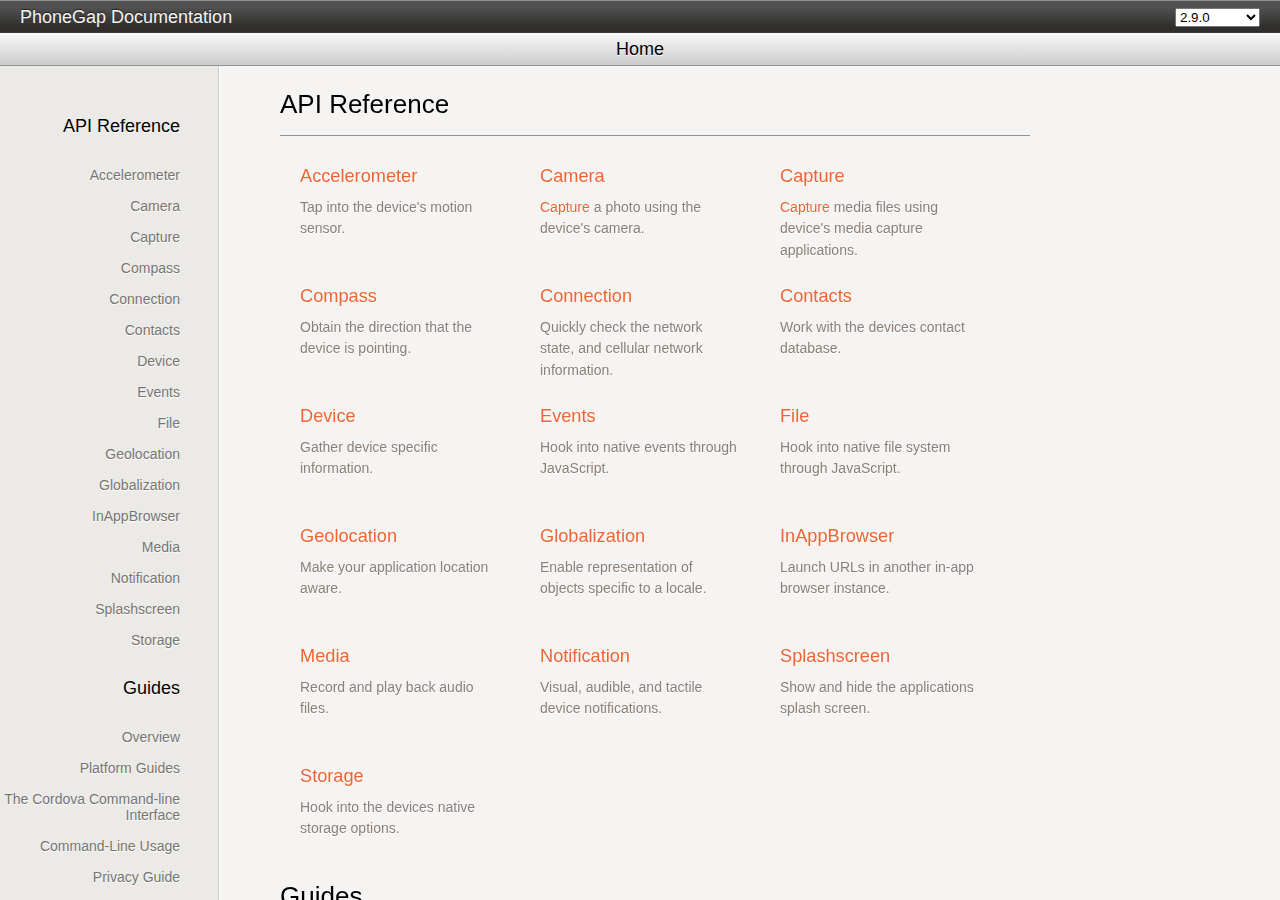
<file: ASD_TEMP/phonegap-2.9.0/doc/index.html>
<!DOCTYPE html>
<!--
    Licensed to the Apache Software Foundation (ASF) under one
    or more contributor license agreements.  See the NOTICE file
    distributed with this work for additional information
    regarding copyright ownership.  The ASF licenses this file
    to you under the Apache License, Version 2.0 (the
    "License"); you may not use this file except in compliance
    with the License.  You may obtain a copy of the License at

      http://www.apache.org/licenses/LICENSE-2.0

    Unless required by applicable law or agreed to in writing,
    software distributed under the License is distributed on an
    "AS IS" BASIS, WITHOUT WARRANTIES OR CONDITIONS OF ANY
    KIND, either express or implied.  See the License for the
    specific language governing permissions and limitations
    under the License.
--><html lang="en">
<head>
<meta http-equiv="Content-Type" content="text/html; charset=utf-8">
<meta name="viewport" content="initial-scale=1.0, maximum-scale=1.0, user-scalable=no, width=device-width">
<meta name="generator" content="joDoc">
<title>PhoneGap API Documentation</title>
<link rel="stylesheet" type="text/css" href="index.css">
<link rel="stylesheet" type="text/css" href="mobile.css" media="only screen and (max-device-width: 1024px)">
<link rel="stylesheet" type="text/css" href="prettify/prettify.css">
</head>
<body>
        <div id="header">
            <h1><a href="index.html">PhoneGap Documentation</a></h1>
            <small>
                <select><optgroup label="English" value="en">
<option value="edge">edge</option>
<option value="2.9.0rc1">2.9.0rc1</option>
<option selected value="2.9.0">2.9.0</option>
<option value="2.8.0">2.8.0</option>
<option value="2.7.0rc1">2.7.0rc1</option>
<option value="2.7.0">2.7.0</option>
<option value="2.6.0rc1">2.6.0rc1</option>
<option value="2.6.0">2.6.0</option>
<option value="2.5.0rc1">2.5.0rc1</option>
<option value="2.5.0">2.5.0</option>
<option value="2.4.0rc1">2.4.0rc1</option>
<option value="2.4.0">2.4.0</option>
<option value="2.3.0rc2">2.3.0rc2</option>
<option value="2.3.0rc1">2.3.0rc1</option>
<option value="2.3.0">2.3.0</option>
<option value="2.2.0rc2">2.2.0rc2</option>
<option value="2.2.0rc1">2.2.0rc1</option>
<option value="2.2.0">2.2.0</option>
<option value="2.1.0rc2">2.1.0rc2</option>
<option value="2.1.0rc1">2.1.0rc1</option>
<option value="2.1.0">2.1.0</option>
<option value="2.0.0rc1">2.0.0rc1</option>
<option value="2.0.0">2.0.0</option>
<option value="1.9.0rc1">1.9.0rc1</option>
<option value="1.9.0">1.9.0</option>
<option value="1.8.1">1.8.1</option>
<option value="1.8.0rc1">1.8.0rc1</option>
<option value="1.8.0">1.8.0</option>
<option value="1.7.0rc1">1.7.0rc1</option>
<option value="1.7.0">1.7.0</option>
<option value="1.6.1">1.6.1</option>
<option value="1.6.0rc1">1.6.0rc1</option>
<option value="1.6.0">1.6.0</option>
<option value="1.5.0rc1">1.5.0rc1</option>
<option value="1.5.0">1.5.0</option>
<option value="1.4.1">1.4.1</option>
<option value="1.4.0rc1">1.4.0rc1</option>
<option value="1.4.0">1.4.0</option>
<option value="1.3.0">1.3.0</option>
<option value="1.2.0">1.2.0</option>
<option value="1.1.0">1.1.0</option>
<option value="1.0.0rc3">1.0.0rc3</option>
<option value="1.0.0rc2">1.0.0rc2</option>
<option value="1.0.0rc1">1.0.0rc1</option>
<option value="1.0.0">1.0.0</option>
<option value="0.9.6">0.9.6</option>
<option value="0.9.5.1">0.9.5.1</option>
<option value="0.9.5">0.9.5</option>
<option value="0.9.4">0.9.4</option>
<option value="0.9.3">0.9.3</option>
<option value="0.9.2">0.9.2</option>
</optgroup>
<optgroup label="Español" value="es"><option value="1.0.0">1.0.0</option></optgroup>
<optgroup label="Français" value="fr">
<option value="1.3.0">1.3.0</option>
<option value="1.2.0">1.2.0</option>
<option value="1.1.0">1.1.0</option>
</optgroup>
<optgroup label="Japanese" value="jp">
<option value="2.2.0">2.2.0</option>
<option value="2.1.0">2.1.0</option>
<option value="2.0.0">2.0.0</option>
<option value="1.9.0">1.9.0</option>
<option value="1.8.1">1.8.1</option>
<option value="1.7.0">1.7.0</option>
<option value="0.9.5">0.9.5</option>
</optgroup>
<optgroup label="Korean" value="kr"><option value="2.0.0">2.0.0</option></optgroup></select></small>
        </div>
        <div id="subheader">
            <h1>Home</h1>
            <small></small>
        </div>

        <div id="sidebar">
            <div class="vertical_divider"></div>
        <h1>API Reference</h1>
<ul>
<li><a href="cordova_accelerometer_accelerometer.md.html#Accelerometer">Accelerometer</a></li>
<li><a href="cordova_camera_camera.md.html#Camera">Camera</a></li>
<li><a href="cordova_media_capture_capture.md.html#Capture">Capture</a></li>
<li><a href="cordova_compass_compass.md.html#Compass">Compass</a></li>
<li><a href="cordova_connection_connection.md.html#Connection">Connection</a></li>
<li><a href="cordova_contacts_contacts.md.html#Contacts">Contacts</a></li>
<li><a href="cordova_device_device.md.html#Device">Device</a></li>
<li><a href="cordova_events_events.md.html#Events">Events</a></li>
<li><a href="cordova_file_file.md.html#File">File</a></li>
<li><a href="cordova_geolocation_geolocation.md.html#Geolocation">Geolocation</a></li>
<li><a href="cordova_globalization_globalization.md.html#Globalization">Globalization</a></li>
<li><a href="cordova_inappbrowser_inappbrowser.md.html#InAppBrowser">InAppBrowser</a></li>
<li><a href="cordova_media_media.md.html#Media">Media</a></li>
<li><a href="cordova_notification_notification.md.html#Notification">Notification</a></li>
<li><a href="cordova_splashscreen_splashscreen.md.html#Splashscreen">Splashscreen</a></li>
<li><a href="cordova_storage_storage.md.html#Storage">Storage</a></li>
</ul>
<h1>Guides</h1>
<ul>
<li><a href="guide_overview_index.md.html#Overview">Overview</a></li>
<li><a href="guide_getting-started_index.md.html#Platform%20Guides">Platform Guides</a></li>
<li><a href="guide_cli_index.md.html#The%20Cordova%20Command-line%20Interface">The Cordova Command-line Interface</a></li>
<li><a href="guide_command-line_index.md.html#Command-Line%20Usage">Command-Line Usage</a></li>
<li><a href="guide_privacy_index.md.html#Privacy%20Guide">Privacy Guide</a></li>
<li><a href="guide_upgrading_index.md.html#Upgrading%20Guides">Upgrading Guides</a></li>
<li><a href="guide_project-settings_index.md.html#Project%20Settings">Project Settings</a></li>
<li><a href="guide_plugin-development_index.md.html#Plugin%20Development%20Guide">Plugin Development Guide</a></li>
<li><a href="guide_whitelist_index.md.html#Domain%20Whitelist%20Guide">Domain Whitelist Guide</a></li>
<li><a href="guide_cordova-webview_index.md.html#Embedding%20WebView">Embedding WebView</a></li>
<li><a href="_index.html">Keyword Index</a></li>
</ul>
</div>

        <div id="scrollable">
            <div id="content">
                <div id="home">
    <h1><a name="API%20Reference">API Reference</a></h1>
    <ul>
<li>
            <h2><a href="cordova_accelerometer_accelerometer.md.html#Accelerometer">Accelerometer</a></h2>
            <span>Tap into the device's motion sensor.</span>
        </li>
        <li>
            <h2><a href="cordova_camera_camera.md.html#Camera">Camera</a></h2>
            <span><a href="cordova_media_capture_capture.md.html#Capture">Capture</a> a photo using the device's camera.</span>
        </li>
        <li>
            <h2><a href="cordova_media_capture_capture.md.html#Capture">Capture</a></h2>
            <span><a href="cordova_media_capture_capture.md.html#Capture">Capture</a> media files using device's media capture applications.</span>
        </li>
        <li>
            <h2><a href="cordova_compass_compass.md.html#Compass">Compass</a></h2>
            <span>Obtain the direction that the device is pointing.</span>
        </li>
        <li>
            <h2><a href="cordova_connection_connection.md.html#Connection">Connection</a></h2>
            <span>Quickly check the network state, and cellular network information.</span>
        </li>
        <li>
            <h2><a href="cordova_contacts_contacts.md.html#Contacts">Contacts</a></h2>
            <span>Work with the devices contact database.</span>
        </li>
        <li>
            <h2><a href="cordova_device_device.md.html#Device">Device</a></h2>
            <span>Gather device specific information.</span>
        </li>
        <li>
            <h2><a href="cordova_events_events.md.html#Events">Events</a></h2>
            <span>Hook into native events through JavaScript.</span>
        </li>
        <li>
            <h2><a href="cordova_file_file.md.html#File">File</a></h2>
            <span>Hook into native file system through JavaScript.</span>
        </li>
        <li>
            <h2><a href="cordova_geolocation_geolocation.md.html#Geolocation">Geolocation</a></h2>
            <span>Make your application location aware.</span>
        </li>
        <li>
            <h2><a href="cordova_globalization_globalization.md.html#Globalization">Globalization</a></h2>
            <span>Enable representation of objects specific to a locale.</span>
        </li>
        <li>
            <h2><a href="cordova_inappbrowser_inappbrowser.md.html#InAppBrowser">InAppBrowser</a></h2>
            <span>Launch URLs in another in-app browser instance.</span>
        </li>
        <li>
            <h2><a href="cordova_media_media.md.html#Media">Media</a></h2>
            <span>Record and play back audio files.</span>
        </li>
        <li>
            <h2><a href="cordova_notification_notification.md.html#Notification">Notification</a></h2>
            <span>Visual, audible, and tactile device notifications.</span>
        </li>
        <li>
            <h2><a href="cordova_splashscreen_splashscreen.md.html#Splashscreen">Splashscreen</a></h2>
            <span>Show and hide the applications splash screen.</span>
        </li>
        <li>
            <h2><a href="cordova_storage_storage.md.html#Storage">Storage</a></h2>
            <span>Hook into the devices native storage options.</span>
        </li>
    </ul>
<h1><a name="Guides">Guides</a></h1>
    <ul>
<li>
            <h2><a href="guide_overview_index.md.html#Overview">Overview</a></h2>
            <span>Start here if you are new to Cordova.</span>
        </li>
        <li>
            <h2><a href="guide_getting-started_index.md.html#Platform%20Guides">Platform Guides</a></h2>
            <span>Setup each SDK and create your first Cordova app.</span>
        </li>
        <li>
            <h2><a href="guide_cli_index.md.html#The%20Cordova%20Command-line%20Interface">The Cordova Command-line Interface</a></h2>
            <span>Create, build, and deploy from the command-line.</span>
        </li>
        <li>
            <h2><a href="guide_command-line_index.md.html#Command-Line%20Usage">Command-Line Usage</a></h2>
            <span>More command-line tools.</span>
        </li>
        <li>
            <h2><a href="guide_privacy_index.md.html#Privacy%20Guide">Privacy Guide</a></h2>
            <span>Learn about important mobile privacy issues.</span>
        </li>
        <li>
            <h2><a href="guide_upgrading_index.md.html#Upgrading%20Guides">Upgrading Guides</a></h2>
            <span>Upgrade an application to the latest Cordova release.</span>
        </li>
        <li>
            <h2><a href="guide_project-settings_index.md.html#Project%20Settings">Project Settings</a></h2>
            <span>Customize the features of your app.</span>
        </li>
        <li>
            <h2><a href="guide_plugin-development_index.md.html#Plugin%20Development%20Guide">Plugin Development Guide</a></h2>
            <span>Develop your first Cordova plugin.</span>
        </li>
        <li>
            <h2><a href="guide_whitelist_index.md.html#Domain%20Whitelist%20Guide">Domain Whitelist Guide</a></h2>
            <span>Grant an application access to external domains.</span>
        </li>
        <li>
            <h2><a href="guide_cordova-webview_index.md.html#Embedding%20WebView">Embedding WebView</a></h2>
            <span>Implement the Cordova WebView in your project.</span>
        </li>
        <li>
            <h2><a href="_index.html">Keyword Index</a></h2>
            <span>Full index of the Cordova Documentation.</span>
        </li>
    </ul>
</div>

            </div>
        </div>

        <!-- Functionality and Syntax Highlighting -->
        <script type="text/javascript" src="index.js"></script><script type="text/javascript" src="prettify/prettify.js"></script>
</body>
</html>
</file>
<file: ASD_TEMP/phonegap-2.9.0/doc/prettify/prettify.css>
/* Pretty printing styles. Used with prettify.js. */

.str { color: #85C5DC; }
.kwd { color: #EDF0D1; }
.com { color: #878989; }
.typ { color: #F5896F; }
.lit { color: #FFB17A; }
.pun { color: #FFFFFF; }
.pln { color: #FFFFFF; }
.tag { color: #F5896F; }
.atn { color: #F5896F; }
.atv { color: #85C5DC; }
.dec { color: #878989; }
pre.prettyprint { background-color:#302F2D; }

/* Specify class=linenums on a pre to get line numbering */
ol.linenums { margin-top: 0; margin-bottom: 0 } /* IE indents via margin-left */
li.L0,
li.L1,
li.L2,
li.L3,
li.L5,
li.L6,
li.L7,
li.L8 { list-style-type: none }
/* Alternate shading for lines */
li.L1,
li.L3,
li.L5,
li.L7,
li.L9 { background: #eee }

@media print {
  .str { color: #060; }
  .kwd { color: #006; font-weight: bold; }
  .com { color: #600; font-style: italic; }
  .typ { color: #404; font-weight: bold; }
  .lit { color: #044; }
  .pun { color: #440; }
  .pln { color: #000; }
  .tag { color: #006; font-weight: bold; }
  .atn { color: #404; }
  .atv { color: #060; }
}
</file>
<file: ASD_TEMP/phonegap-2.9.0/doc/index.css>
/*
  Licensed to the Apache Software Foundation (ASF) under one
  or more contributor license agreements.  See the NOTICE file
  distributed with this work for additional information
  regarding copyright ownership.  The ASF licenses this file
  to you under the Apache License, Version 2.0 (the
  "License"); you may not use this file except in compliance
  with the License.  You may obtain a copy of the License at

    http://www.apache.org/licenses/LICENSE-2.0

  Unless required by applicable law or agreed to in writing,
  software distributed under the License is distributed on an
  "AS IS" BASIS, WITHOUT WARRANTIES OR CONDITIONS OF ANY
  KIND, either express or implied.  See the License for the
  specific language governing permissions and limitations
  under the License.
*/

body {
  background-color:#F6F4F2;
  font-family:"Helvetica Neue", Helvetica, Arial, sans-serif;
  font-size:16px;
}

h1, ul, li {
  margin:0px;
  padding:0px;
}

#header {
  background-color:#515151;
  background:#515151 -webkit-gradient(
    linear,
    left top,
    left bottom,
    color-stop(0.2, #515151),
    color-stop(0.8, #302F2D)
  );
  background:-moz-linear-gradient(center bottom , #515151 20%, #747474 80%);
  border-top:1px solid #919192;
  height:32px;
  left:0px;
  position:fixed;
  top:0px;
  width:100%;
  z-index:1;
}
#subheader {
  background-color:#CBCBCB;
  background:-webkit-gradient(linear,
    left top,
    left bottom,
    color-stop(0.0, #F9F9F9),
    color-stop(1.0, #CBCBCB)
  );
  background:-moz-linear-gradient(center bottom , #CBCBCB 0%, #F9F9F9 100%);
  border-top:1px solid #383A3C;
  border-bottom:1px solid #919395;
  height:32px;
  left:0px;
  position:fixed;
  top:32px;
  width:100%;
  z-index:1;
}
#sidebar {
  background-color:#ECEAE7;
  bottom:0px;
  left:0px;
  overflow:auto;
  padding:20px 40px 0px 0px;
  position:fixed;
  text-align:right;
  top:66px;
  width:180px;
  z-index:1;
}
#scrollable {
  bottom:0px;
  left:220px;
  position:fixed;
  overflow:auto;
  right:0px;
  top:64px;
}
#content {
/*  top:64px;*/
/*  bottom:0px;*/
/*  right:0px;*/
/*  left:220px;*/
/*  margin:64px auto 0px 220px;*/
  margin:20px 60px;
/*  position:absolute;*/
/*  overflow:auto;*/
  z-index:0;
}

#header h1,
#header h1 a,
#subheader h1 {
  color:#F6F4F2;
  font-size:18px;
  font-weight:normal;
  line-height:32px;
  margin:0px;
  text-align:center;
  text-shadow:0px -1px 1px #222222;
}

#header h1 a strong {
  font-weight:bold;
}

#header h1 {
  text-align:left;
  margin-left:20px;
}

#subheader h1 {
  color:#000000;
  text-shadow:#FFFFFF 0px 1px 0px;
}

#header small,
#subheader small {
  color:#EFEFEF;
  font-size:14px;
  line-height:32px;
  position:absolute;
  top:0px;
  right:20px;
  text-shadow:-1px 1px 1px #666666;
}

#sidebar .vertical_divider {
  background-color:#CCCCCC;
  bottom:0px;
  border-right:1px solid #FFFFFF;
  position:absolute;
  top:0px;
  right:0px;
  width:1px;
}

#sidebar h1 {
  color:#000000;
  font-size:18px;
  padding:0px;
  margin:30px 0px;
  font-weight:normal;
  text-shadow:#FFFFFF 0px 1px 0px;
}

#sidebar ul,
#sidebar li {
  margin:0px;
  padding:0px;
}
#sidebar li,
#sidebar li a {
  color:#767573;
  font-size:14px;
  list-style:none;
  margin:15px 0px;
  text-shadow:#FFFFFF 0px 1px 1px;
}
#sidebar li a {
  -webkit-transition:color .15s ease-out;
  -moz-transition:color .15s ease-out;
  -o-transition:color .15s ease-out;
}
#sidebar li a:hover {
  color:#242220;
  -webkit-transition:color .15s ease-in;
  -moz-transition:color .15s ease-in;
  -o-transition:color .15s ease-in;
}


#otherbar {
  display:none;
}

#content {
  font-size:13px;
  line-height:160%;
  max-width:750px;
}

#content h1 {
  border-bottom:2px solid;
  font-size:2em;
  font-weight:normal;
  margin:2.0em 0px 1.3em 0px;
  padding-bottom:0.6em;
}
#content h2 {
  color:#242220;
  font-size:1.4em;
  font-weight:bold;
  margin:1.3em 0px 0.8em 0px;
  text-shadow:#FFFFFF 0px 1px 1px;
}
#content h3 {
  font-size:1.1em;
  font-weight:bold;
  margin:0.8em 0px 0.5em 0px;
  text-shadow:#FFFFFF 0px 1px 1px;
}

hr {
  display:none;
  border:none;
  margin:40px 0px;
  border-top:1px solid #CCCCCC;
  border-bottom:1px solid #FFFFFF;
}

p,blockquote,pre,ul {
  margin:1em 0px;
}

h2:after,
h3:after {
	content: ":";
}

blockquote {
  color:#767573;
	font-style:normal;
  margin-left:35px;
  padding-left:20px;
	position:relative;
	text-shadow:#FFFFFF 0px 1px 0px;
}
blockquote code {
	font-style: normal;
}
blockquote p {
  padding:10px 0px;
}
blockquote::before {
  font-style: normal;
  content: '\201C';
  font-size: 450%;
  font-family:Georgia, Palatino, 'Times New Roman', Times;;
  position: absolute;
  left: -25px;
  top:0.3em;
  color: #E0E0E0;
}

ul {
  margin-left:40px;
}
ul > li {
	list-style:disc;
	list-style-position:outside;
}
ul ul {
  margin-bottom:0.5em;
  margin-top:0.5em;
}



code {
	font-family:"DejaVu", "Monaco", "Courier New", "Courier";
	font-size:90%;
	padding:2px 4px;
	white-space:pre-wrap;;
}

pre {
/*    border:1px solid #CCCCCC;*/
    background:#F2F0EE;
    -webkit-border-radius:11px;
    -moz-border-radius:11px;
    border-radius:11px;
    display:block;
    line-height:110%;
    margin:1.5em 0px 3em 0px;
    padding:15px 20px;
    white-space:pre-wrap;
}
pre code {
  background:none;
	border:none;
	font-size:11px;
	padding:0px;
}

a[href] {
/*  color:inherit;*/
  color:#F06433;
  text-decoration:none;
  text-shadow:#FFF 0px 1px 0px;
}
a[href]:hover {
  color:#d0410f;
}

.prettyprint a[href],
.prettyprint a[href] span {
  text-decoration:underline;
  text-shadow:none;
}
.prettyprint a[href] :hover,
.prettyprint a[href] span :hover {
  text-decoration:none;
}

code a[href] {
  color:inherit;
/*  border-bottom:1px dotted #000000;*/
  text-decoration:underline;
}
code a[href]:hover {
  color:inherit;
  text-decoration:none;
}

a[href].external:after {
	content: "*";
	font-style: super;
	opacity: .5;
}

#index {
	-webkit-column-width: 235px;
	-webkit-column-rule-width: 5px;
	-moz-column-width: 235px;
	-moz-column-rule-width: 5px;
	column-width: 235px;
	column-rule-width: 5px;
}

#index h2:after,
#index h3:after { 
  content:"";
}

#index h2 { 
  margin:0px;
  padding:0px;
}

#index {
  padding: 10px 1px;
}

#index ul {
	margin:0px 0px 30px 0px;
	padding:0;
}

#index ul li {
	list-style: none;
}

#index ul li a {

}

#home h1 {
  border-bottom:1px solid #919395;
  padding-bottom:20px;
  margin:30px 0px;
}

#home h2 {
  font-weight:normal;
  margin:0px 0px 10px 0px;
  padding:0px;
}

#home h2:after {
  content:'';
}

#home h2 a {
  text-shadow:#FFFFFF 0px 1px 1px;
}

#home span {
  color:#8B8078;
  font-size:14px;
  text-shadow:#FFFFFF 0px 1px 0px;
}

#home ul {
  float:left;
  margin:0px;
  padding:0px;
}
#home ul li {
  float:left;
  height:120px;
  list-style:none;
  margin:0px;
  padding:0px 20px;
  width:200px;
}
</file>
<file: ASD_TEMP/phonegap-2.9.0/doc/mobile.css>
/*
  Licensed to the Apache Software Foundation (ASF) under one
  or more contributor license agreements.  See the NOTICE file
  distributed with this work for additional information
  regarding copyright ownership.  The ASF licenses this file
  to you under the Apache License, Version 2.0 (the
  "License"); you may not use this file except in compliance
  with the License.  You may obtain a copy of the License at

    http://www.apache.org/licenses/LICENSE-2.0

  Unless required by applicable law or agreed to in writing,
  software distributed under the License is distributed on an
  "AS IS" BASIS, WITHOUT WARRANTIES OR CONDITIONS OF ANY
  KIND, either express or implied.  See the License for the
  specific language governing permissions and limitations
  under the License.
*/

body {
  margin:0px;
  padding:0px;
}

#header {
  position:static;
}

#header h1 {
  margin:0px;
  text-align:center;
}

#subheader {
  position:static;
  text-align:center;
}

#subheader h1 {
  display:none;
}

#subheader small {
  position:static;
}

#sidebar {
  display:none;
}

#scrollable {
  position:static;
}

#content {
  margin:0px;
  max-width:none;
  padding:10px;
  position:static;
}

#home,
#index {
  margin:0px 10px;
}

#home h1,
#index h2 {
  border:none;
  color:#CCCCCC;
  font-size:20px;
  font-weight:bold;
  margin:10px 0px;
  padding:0px;
  text-shadow:#FFFFFF 0px 1px 0px;
}

#home h2 a,
#index ul li a {
  text-shadow:#FFFFFF 0px 1px 1px;
}

#home ul,
#index ul {
  background-color:#F9F9F9;
  border:1px solid #CCCED0;
  -moz-border-radius:6px;
  -webkit-border-radius:6px;
  border-radius:6px;
  display:block;
  margin:0px 0px 20px 0px;
  padding:0px;
  float:none;
}

#home ul li,
#index ul li {
  border-bottom:1px solid #CCCED0;
  display:block;
  float:none;
  height:100%;
  margin:0px;
  padding:0px;
  width:100%;
}

#home ul li:last-child,
#index ul li:last-child {
  border-bottom:none;
}

#home li h2 {
  margin:0px;
  padding:0px;
}

#home li h2 a,
#index li a {
  background:url(arrow.png) no-repeat 100% 50%;
  color:#66686A;
  display:block;
  font-size:16px;
  font-weight:normal;
  margin:0px;
  padding:10px 20px;
}

#home li span {
  display:none;
}

#index {
	-webkit-column-width: auto;
	-webkit-column-rule-width: auto;
	-moz-column-width: auto;
	-moz-column-rule-width: auto;
	column-width: auto;
	column-rule-width: auto;
}
</file>
